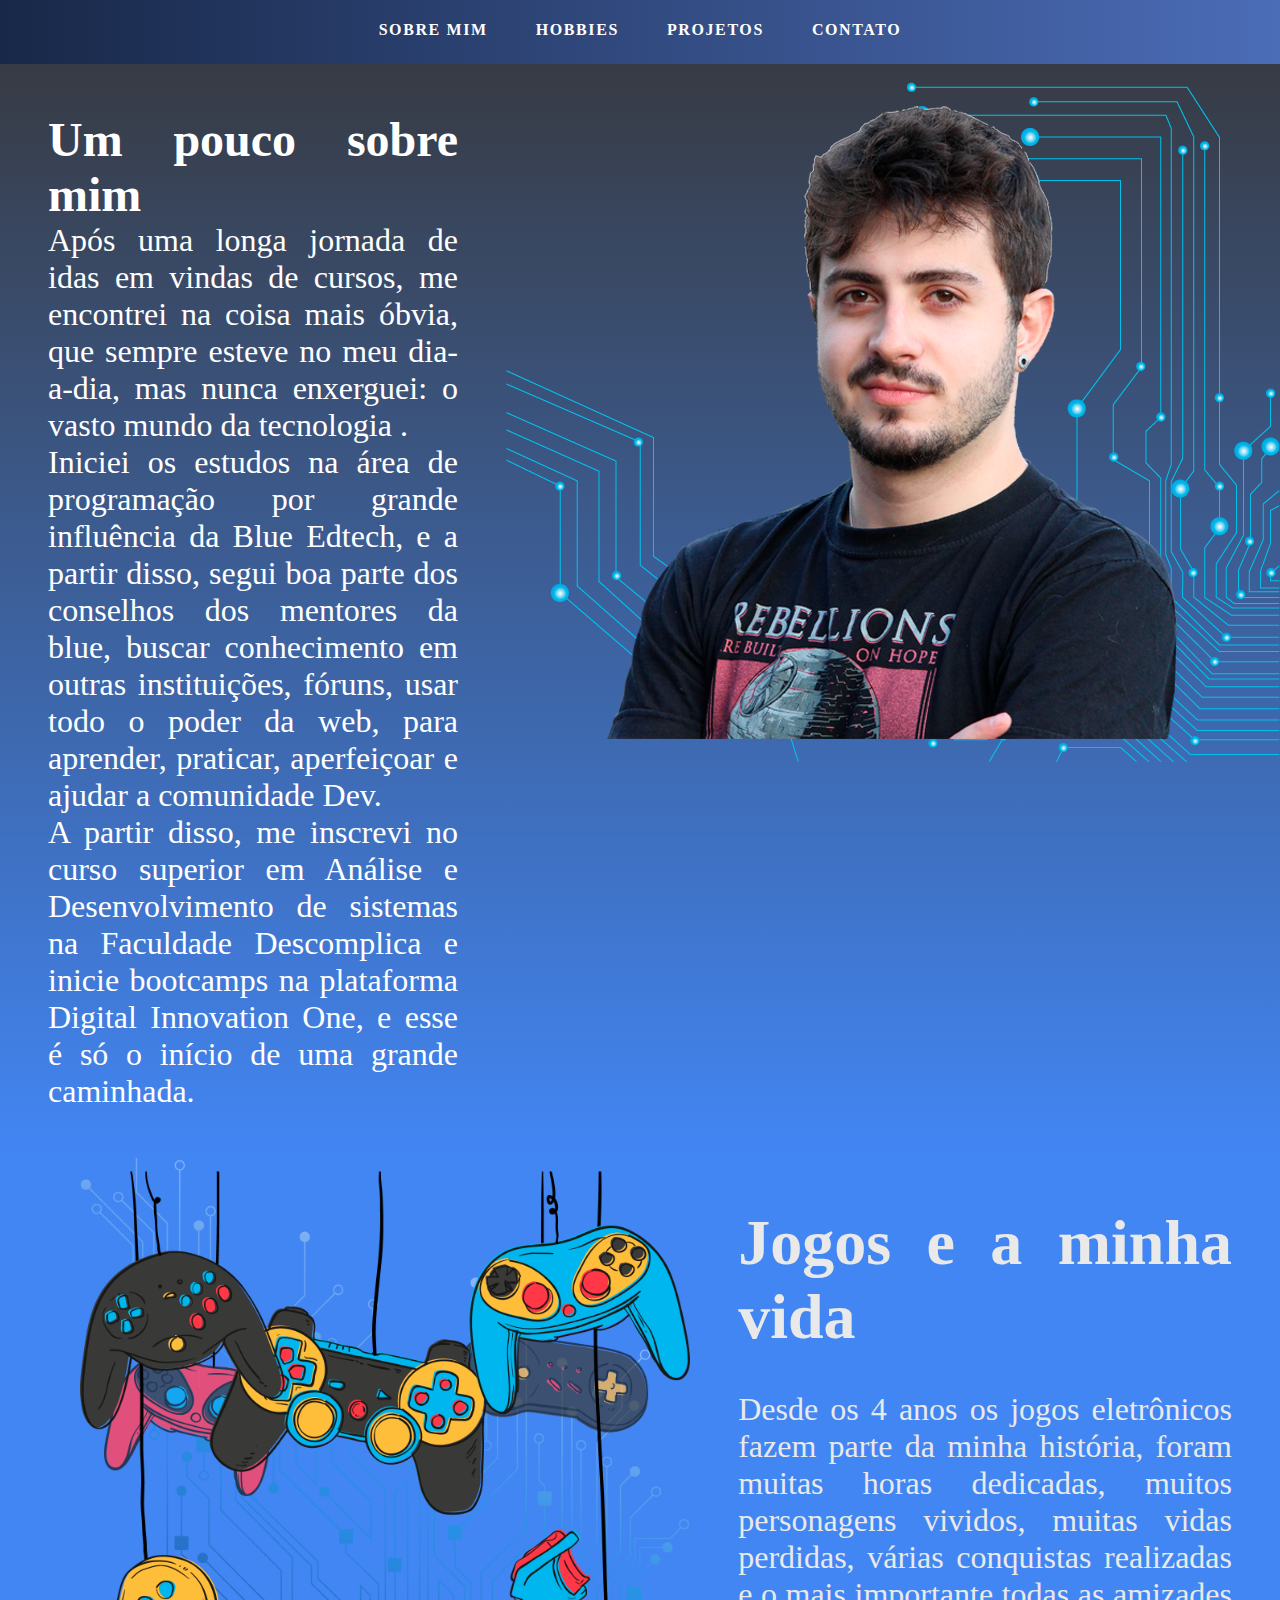
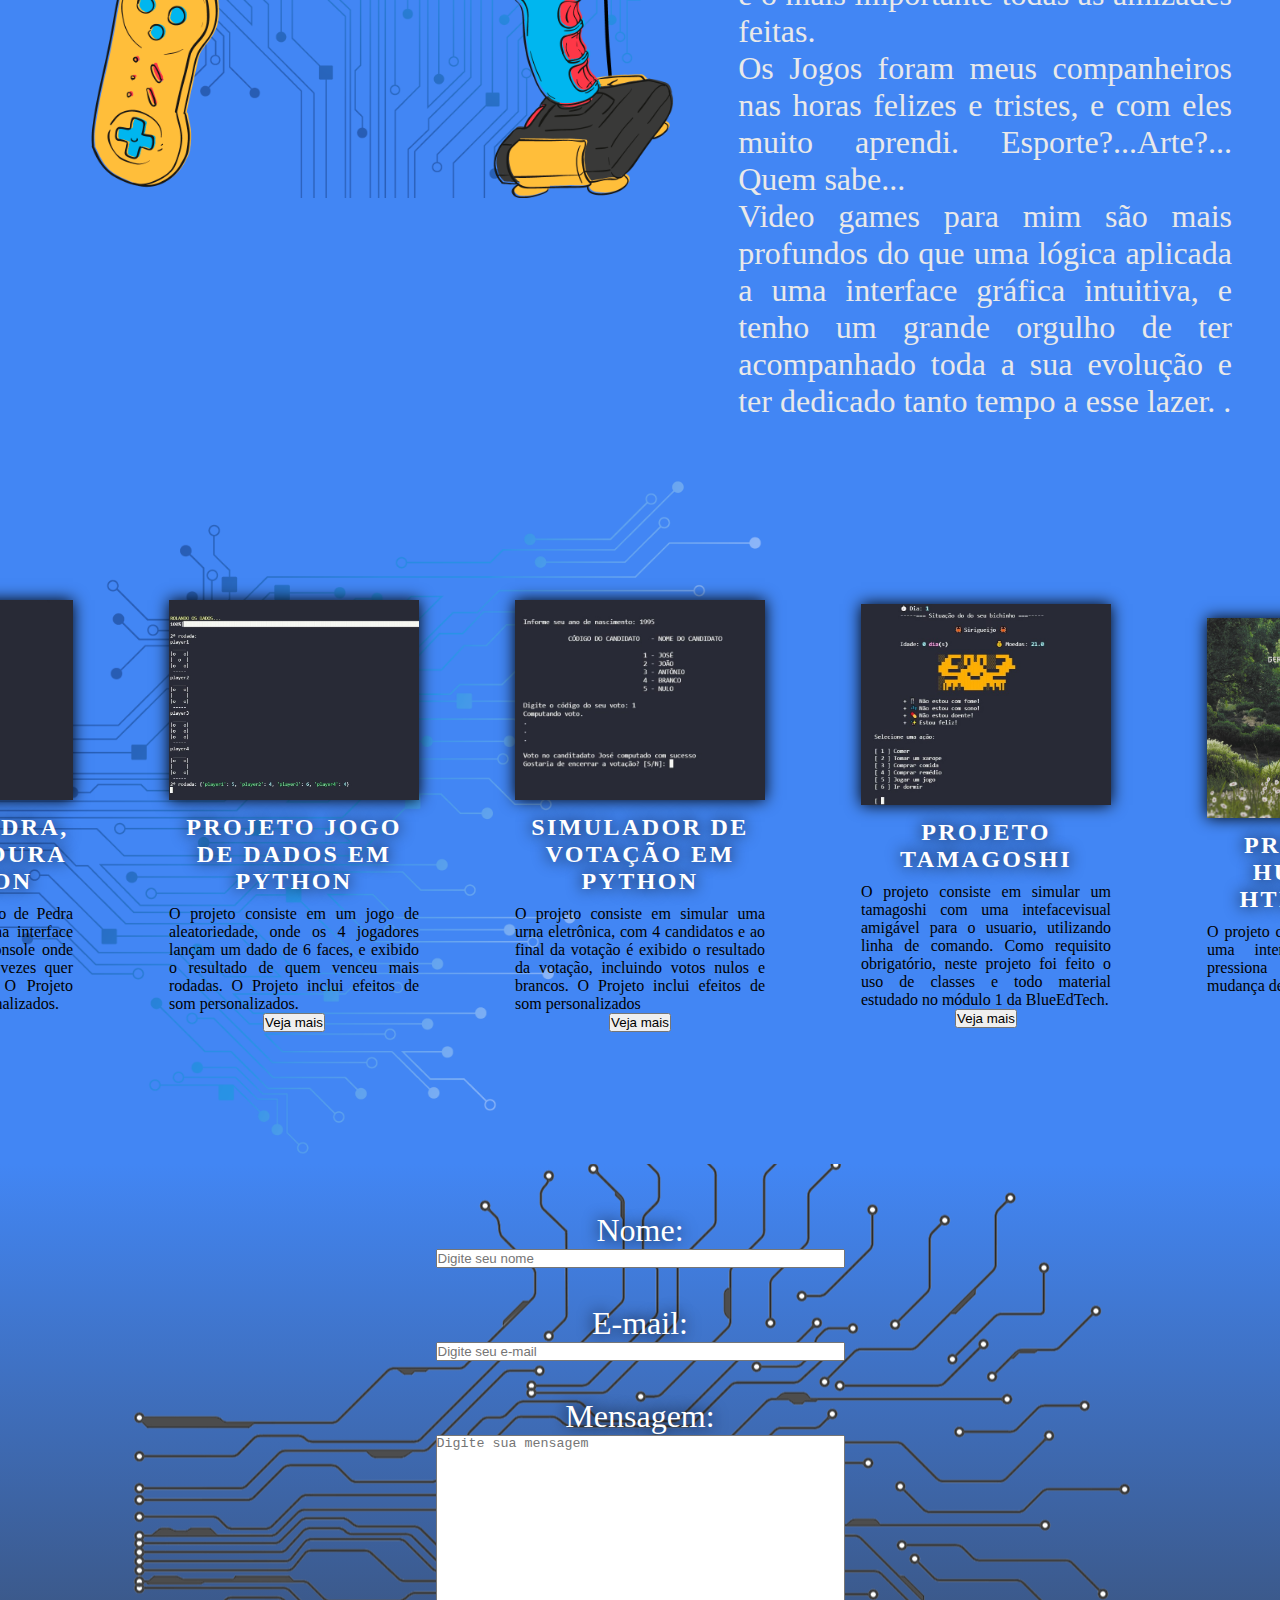
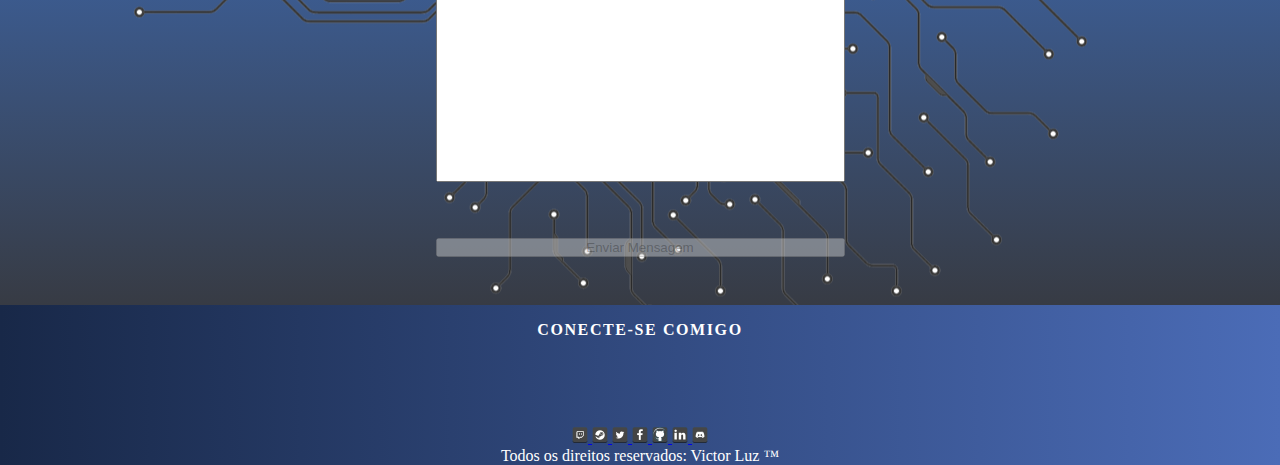
<file: templates/index.html>
<!DOCTYPE html>
<html lang="pt-br">

<head>
    <meta charset="UTF-8">
    <meta http-equiv="X-UA-Compatible" content="IE=edge">
    <meta name="viewport" content="width=device-width, initial-scale=1.0">
    <title>Victor Luz - Desenvolvedor Jr</title>
    <link rel="shortcut icon" href="img/fav.png">
    <link rel="stylesheet" href="/static/style.css">
</head>

<body>
    <header>
        <nav>
            <ul>
                <li> <a href="#sobre">Sobre mim</a> </li>
                <li> <a href="#hobbies">Hobbies</a> </li>
                <li> <a href="#projetos">Projetos</a> </li>
                <li> <a href="#contato">Contato</a> </li>
            </ul>
        </nav>
    </header>
    <main>
        <section id="sobre-mim">
            <div id="img-perfil">
                <img src="/static/img/perfiledit.png" alt="Imagem de perfil - Victor Luz">
            </div>
            <div id="texto-sobremim">
                <h2>Um pouco sobre mim</h2>

                <p>
                    Após uma longa jornada de idas em vindas de cursos, me encontrei na coisa mais óbvia, que sempre
                    esteve no meu dia-a-dia, mas nunca enxerguei: o vasto mundo da tecnologia .</br>
                    Iniciei os estudos na área de programação por grande influência da Blue Edtech, e a partir disso,
                    segui boa parte dos conselhos dos mentores da blue, buscar conhecimento em outras instituições,
                    fóruns, usar todo o poder da web, para aprender, praticar, aperfeiçoar e ajudar a comunidade Dev.</br>
                    A partir disso, me inscrevi no curso superior em Análise e Desenvolvimento de sistemas na Faculdade
                    Descomplica e inicie bootcamps na plataforma Digital Innovation One, e esse é só o início de uma
                    grande caminhada.
                </p>
            </div>


        </section>

        <section id="hobbies">
            <img src="/static/img/hobbies.png" alt="Imagem de varios Joysticks de videogame">

            <div id="texto-sobrehobbies">
                <h1>Jogos e a minha vida</h1></br>
                <p> Desde os 4 anos os jogos eletrônicos fazem parte da minha história, foram muitas horas dedicadas, muitos personagens vividos, muitas vidas perdidas, várias conquistas realizadas e o mais importante todas as amizades feitas. </br>
                    Os Jogos foram meus companheiros nas horas felizes e tristes, e com eles muito aprendi. Esporte?...Arte?... Quem sabe...</br>
                    Video games para mim são mais profundos do que uma lógica aplicada a uma interface gráfica intuitiva, e tenho um grande orgulho de ter acompanhado toda a sua evolução e ter dedicado tanto tempo a esse lazer.
                    .</p>
            </div>

        </section>

        <section id="projetos">
            <div>
                <img src="/static/img/imagem-projeto1.jpg" alt="Imagem Ilustrativa do projeto 1">
                <h2>Projeto Pedra, Papel, Tesoura em Python</h2>
                <p>O projeto consiste no jogo de Pedra papel ou tesoura, com uma interface gráfica simplificada em
                    console onde o usuário define quantas vezes quer jogar contra a máquina.
                    O Projeto inclui efeitos de som personalizados.</p>
                <button
                    onclick="window.location.href = 'https://github.com/vitinop/BLUE-T3C6-Atividades-Modulo1/tree/main/Projetos/Projeto_2-Pedra_Papel_Tesoura'">Veja
                    mais</button>
            </div>

            <div>
                <img src="/static/img/imagem-projeto2.jpg" alt="Imagem Ilustrativa do projeto 2">
                <h2>Projeto Jogo de Dados em Python</h2>
                <p>O projeto consiste em um jogo de aleatoriedade, onde os 4 jogadores lançam um dado de 6 faces, e
                    exibido o resultado de quem venceu mais rodadas.
                    O Projeto inclui efeitos de som personalizados.</p>
                <button
                    onclick="window.location.href = 'https://github.com/vitinop/BLUE-T3C6-Atividades-Modulo1/tree/main/Projetos/Projeto_3-Jogo_de_Dados'">Veja
                    mais</button>
            </div>
            <div>
                <img src="/static/img/imagem-projeto3.jpg" alt="Imagem Ilustrativa do projeto 3">
                <h2>Simulador de votação em Python</h2>
                <p>O projeto consiste em simular uma urna eletrônica, com 4 candidatos e ao final da votação é exibido o
                    resultado da votação, incluindo votos nulos e brancos.
                    O Projeto inclui efeitos de som personalizados
                </p>
                <button
                    onclick="window.location.href = 'https://github.com/vitinop/BLUE-T3C6-Atividades-Modulo1/tree/main/Projetos/Projeto_4-Simulador_de_vota%C3%A7%C3%A3o'">Veja
                    mais</button>
            </div>
            <div>
                <img src="/static/img/imagem-projeto4.jpg" alt="Imagem Ilustrativa do projeto 4">
                <h2>Projeto <br /> Tamagoshi </h2>
                <p>O projeto consiste em simular um tamagoshi com uma intefacevisual amigável para o usuario, utilizando
                    linha de comando.
                    Como requisito obrigatório, neste projeto foi feito o uso de classes e todo material estudado no
                    módulo 1 da BlueEdTech. </p>
                <button
                    onclick="window.location.href = 'https://github.com/vitinop/Projeto-ficcao-interativa-Blue'">Veja
                    mais</button>
            </div>
            <div>
                <img src="/static/img/imagem-projeto5.png" alt="Imagem Ilustrativa do projeto 5">
                <h2>Projeto de Humor em HTML-JS-CSS </h2>
                <p>O projeto consiste em criar e estilizar uma interface onde o usuário pressiona um botão para gerar a
                    mudança de humor do personagem. </p>
                <button
                    onclick="window.location.href = 'https://github.com/vitinop/BLUE-T3C6-Atividades-Modulo2/tree/main/Projeto1_Humor-Tema_Witcher3'">Veja
                    mais</button>
            </div>
        </section>


        <section id="contato">
            <form action="/send" method="POST">
                <label for="nome">Nome:</label>
                <input type="text" placeholder="Digite seu nome" id="nome" name="nome" />
                <br />

                <label for="email">E-mail:</label>
                <input type="email" placeholder="Digite seu e-mail" id="email" name="email" />
                <br />

                <label for="msg">Mensagem:</label>
                <textarea cols="30" rows="10" placeholder="Digite sua mensagem" name="mensagem" id="mensagem"
                    style="margin: 0px 0px 19.1875px; width: 409px; height: 347px;"></textarea>
                <br />
                <button type="submit" id="enviar">Enviar Mensagem</button>
            </form>
        </section>

    </main>


    <footer>
        <h2> Conecte-se comigo</h2>
        <section id="social">
            <div>
                <a href="https://www.twitch.tv/viitinlive" target="_blank">
                    <img src="/static/ico/twitch.png" alt="Ícone de redirecionamento para Twitch">
                </a>
                <a href="https://steamcommunity.com/id/vitiin_luz/?l=portuguese" target="_blank">
                    <img src="/static/ico/steam.png" alt="Ícone de redirecionamento para Steam">
                </a>
                <a href="https://twitter.com/vitiin_luz" target="_blank">
                    <img src="/static/ico/twitter.png" alt="Ícone de redirecionamento para o Twitter">
                </a>
                <a href="https://www.facebook.com/viitiinluz/" target="_blank">
                    <img src="/static/ico/facebook.png" alt="Ícone de redirecionamento para o Facebook">
                </a>
                <a href="https://github.com/vitinop" target="_blank">
                    <img src="/static/ico/github.png" alt="Ícone de redirecionamento para o GitHub">
                </a>
                <a href="https://www.linkedin.com/in/victor-fernando-moura-da-luz-santos-7a531068/" target="_blank">
                    <img src="/static/ico/linkedin.png" alt="Ícone de redirecionamento para o LinkedIn">
                </a>
                <a href="https://discord.com/users/242405532399304714" target="_blank">
                    <img src="/static/ico/discord.png" alt="Ícone de redirecionamento para o Discord">
                </a>
            </div>
        </section>
        <p>Todos os direitos reservados: Victor Luz ™</p>
    </footer>
    <script type="text/javascript" src="/static/script.js"></script>
</body>

</html>
</file>
<file: static/style.css>
* {
    margin: 0;
    padding: 0;
    box-sizing: border-box;
}


header {
    background: #4b6cb7;
    /* fallback for old browsers */
    background: -webkit-linear-gradient(to right, #182848, #4b6cb7);
    /* Chrome 10-25, Safari 5.1-6 */
    background: linear-gradient(to right, #182848, #4b6cb7);
    /* W3C, IE 10+/ Edge, Firefox 16+, Chrome 26+, Opera 12+, Safari 7+ */

    width: 100%;
    height: 4rem;
    text-decoration: none;


}

nav ul li a {
    padding: 1.5rem;
    color: #ffffff;
    text-decoration: none;
}

nav ul li a:hover {
    color: #4b5866;
    transition: color .5s;
    font-size: 1.2rem;
}

nav ul {

    display: flex;
    flex-wrap: wrap;
    justify-content: center;
    list-style: none;
    position: static;
    transition: color .3s;
    text-transform: uppercase;
    padding-top: 1.3rem;

    font-size: 1rem;
    letter-spacing: .1em;
    font-weight: 700;
}

#sobre-mim {
    background: #373B44;/* fallback for old browsers */
    background: -webkit-linear-gradient(to top, #4286f4, #373B44);/* Chrome 10-25, Safari 5.1-6 */
    background: linear-gradient(to top, #4286f4, #373B44);/* W3C, IE 10+/ Edge, Firefox 16+, Chrome 26+, Opera 12+, Safari 7+ */
    color: white;
    width: 100%;



    
    display: flex;
    flex-direction: row-reverse;
    align-items: right;
    justify-content: space-between;

    

}

#texto-sobremim {
    flex-direction: column;
    font-size: 2rem;
    align-items: center;
    text-align: justify;
    padding: 3rem;
    display: flex;
    justify-content: space-evenly;
}


#img-perfil {
    
    display: flex;
    align-items: right;
    height: 60%;


}


#hobbies {
    background: #000000;  /* fallback for old browsers */
    background: -webkit-linear-gradient(to right, #4286f4, #4286f4);  /* Chrome 10-25, Safari 5.1-6 */
    background: linear-gradient(to right, #4286f4, #4286f4); /* W3C, IE 10+/ Edge, Firefox 16+, Chrome 26+, Opera 12+, Safari 7+ */
    color: #e9e9e9;
    width: 100%;
    display: flex;
    flex-direction: row;
    align-items: right;

   
}
#hobbies img{
    
    padding-left: 5rem;
    align-items: right;
    height: 40rem;


}
#texto-sobrehobbies {
    padding: 3rem;
    display: flex;
    flex-direction: column;
    text-align: justify;
    font-size: 2rem;
    align-items: right;
    justify-content: center;
   
    
}








#projetos {  
    
    display: flex;
    justify-content: center;
    align-items: center;
    padding: 3rem;
}

#projetos img {
    
    box-shadow: 0 0 15px black;
    width: 250px;
}

#projetos {
    background: #000000;  /* fallback for old browsers */
    background-image:url("../static/img/fundo2.png"), -webkit-linear-gradient(to right, #4286f4, #4286f4);  /* Chrome 10-25, Safari 5.1-6 */
    background-image:url("../static/img/fundo2.png"), linear-gradient(to right, #4286f4, #4286f4); /* W3C, IE 10+/ Edge, Firefox 16+, Chrome 26+, Opera 12+, Safari 7+ */
   
       
    background-repeat: no-repeat;
    background-size:contain;

    display: flex;
    flex-direction: row;
    padding: 100px;
    text-align: center;

}

#projetos div {
    padding: 2rem;
    margin: 0 1rem 0 1rem;
}

#projetos h2 {
    letter-spacing: .1em;
    text-transform: uppercase;
    color: #ffffff;
    text-shadow: 0 0 1rem #000000 ;
    padding-top: 10px;
}

#projetos p {
    
    padding-top: 10px;
    text-align: justify;
}


#contato {
    background: #373B44;
    /* fallback for old browsers */
    background-image:url("../static/img/fundo0.png"), -webkit-linear-gradient(to bottom, #4286f4, #373B44);
    /* Chrome 10-25, Safari 5.1-6 */
    background-image:url("../static/img/fundo0.png"), linear-gradient(to bottom, #4286f4, #373B44);
    
  
    background-repeat: no-repeat;
    
    background-position: center; 
    
    
    
    text-align: center;
    padding: 3rem 10rem 3rem 10rem;
    display: grid;
    place-items: center;
    

}
#contato form { display: flex;
    flex-direction:column;
    font-size: 2rem;
    color:#ffffff;
    text-shadow: 0 0 1rem #000000 ;

}
#contato textarea{
    resize:none;
}

footer {
    /* fallback for old browsers */
    background: -webkit-linear-gradient(to right, #182848, #4b6cb7);
    /* Chrome 10-25, Safari 5.1-6 */
    background: linear-gradient(to right, #182848, #4b6cb7);
    /* W3C, IE 10+/ Edge, Firefox 16+, Chrome 26+, Opera 12+, Safari 7+ */
    display: flex;
    flex-direction: column;
    justify-content: center;


    width: 100%;
    height: 10rem;
    color: white;
    text-align: center;

    position: relative;

}

footer h2 {
    text-transform: uppercase;
    font-size: 1rem;
    letter-spacing: .1em;
    font-weight: 700;
    width: 100%;
    height: 10rem;
    color: white;
    text-align: center;
    padding: 1rem;

}

#social img {
    height: 1rem;
    flex-direction: row;
    transition:.1s;
}

#social img:hover {
    transform:scale(1.2)
}




/* Estilização do Card de Pojetos */



/* Fim da Estilização de cards */
</file>
